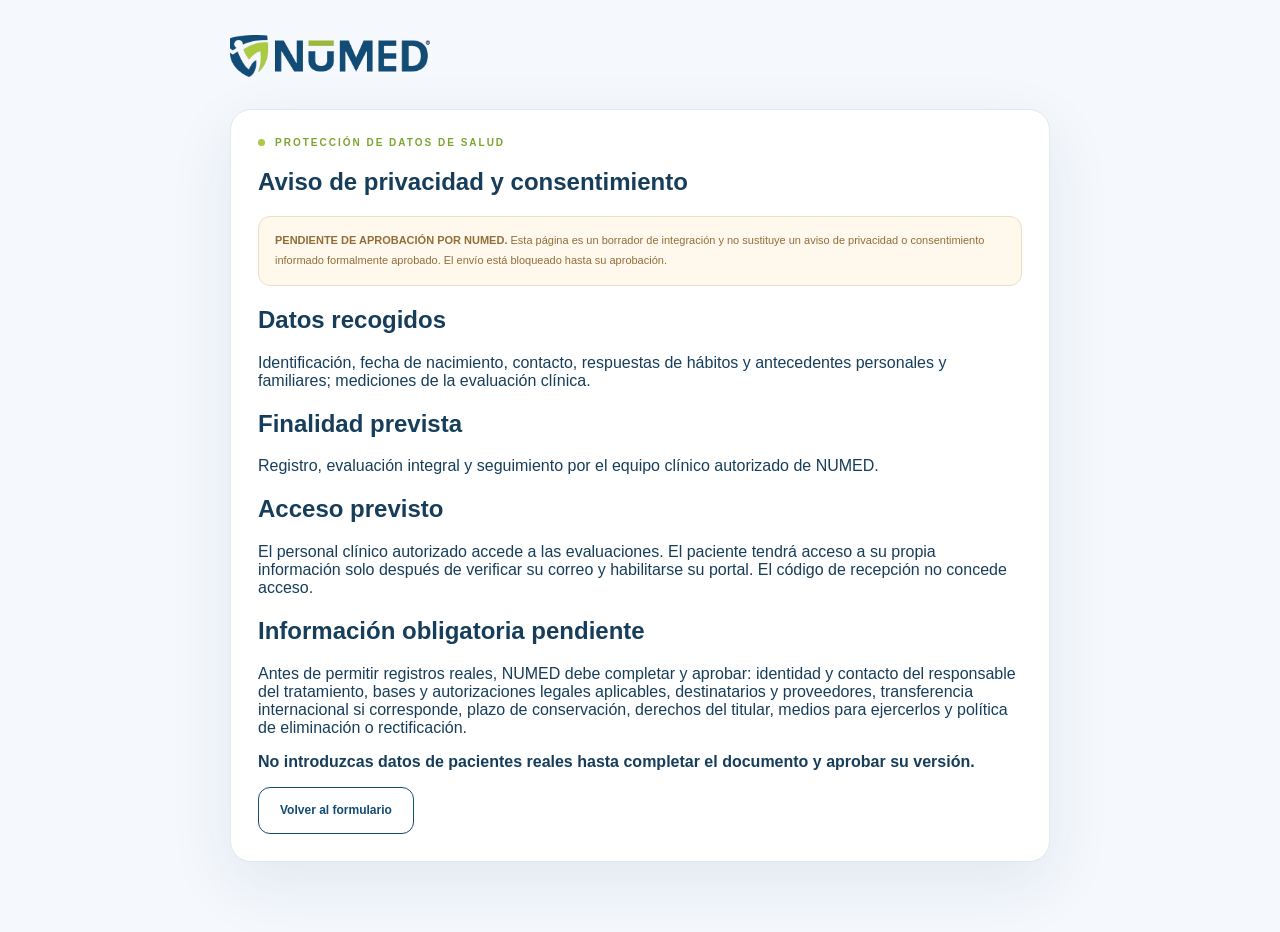
<file: privacidad.html>
<!doctype html><html lang="es"><head><meta charset="utf-8"><meta name="viewport" content="width=device-width,initial-scale=1"><title>NUMED · Privacidad y consentimiento</title><link href="styles.css" rel="stylesheet"></head><body style="background:#f5f8fc"><main class="shell" style="max-width:820px;padding:35px 0 70px"><img src="assets/logo-numed.png" style="width:200px" alt="NUMED"><article class="card" style="margin-top:28px"><div class="eyebrow">Protección de datos de salud</div><h1>Aviso de privacidad y consentimiento</h1><div class="notice warn"><b>PENDIENTE DE APROBACIÓN POR NUMED.</b> Esta página es un borrador de integración y no sustituye un aviso de privacidad o consentimiento informado formalmente aprobado. El envío está bloqueado hasta su aprobación.</div><h2>Datos recogidos</h2><p>Identificación, fecha de nacimiento, contacto, respuestas de hábitos y antecedentes personales y familiares; mediciones de la evaluación clínica.</p><h2>Finalidad prevista</h2><p>Registro, evaluación integral y seguimiento por el equipo clínico autorizado de NUMED.</p><h2>Acceso previsto</h2><p>El personal clínico autorizado accede a las evaluaciones. El paciente tendrá acceso a su propia información solo después de verificar su correo y habilitarse su portal. El código de recepción no concede acceso.</p><h2>Información obligatoria pendiente</h2><p>Antes de permitir registros reales, NUMED debe completar y aprobar: identidad y contacto del responsable del tratamiento, bases y autorizaciones legales aplicables, destinatarios y proveedores, transferencia internacional si corresponde, plazo de conservación, derechos del titular, medios para ejercerlos y política de eliminación o rectificación.</p><p><strong>No introduzcas datos de pacientes reales hasta completar el documento y aprobar su versión.</strong></p><a href="index.html#/registro" class="btn alt">Volver al formulario</a></article></main></body></html>
</file>
<file: styles.css>
:root{--blue:#114C76;--deep:#0A3555;--lime:#AACA41;--leaf:#7CA52F;--ink:#163E5B;--secondary:#668096;--line:#DCE7EF;--paper:#fff;--ice:#F5F8FC;--soft:#EDF5F9;--shadow:0 20px 55px rgba(17,76,118,.075);font-family:Montserrat,Arial,sans-serif;color:var(--ink);background:#fff}*{box-sizing:border-box}html{scroll-behavior:smooth}body{margin:0}a{text-decoration:none;color:inherit}button,input,select,textarea{font:inherit}button{cursor:pointer}button:disabled{opacity:.48;cursor:not-allowed}img{max-width:100%}.shell{width:min(1200px,calc(100% - 50px));margin:auto}.skip{position:absolute;left:-5000px}.skip:focus{left:12px;top:12px;z-index:999;background:white;padding:12px}.site-header{height:88px;background:#fff;border-bottom:1px solid #ECF0F4;position:sticky;top:0;z-index:100}.nav-shell{height:100%;display:flex;align-items:center;justify-content:space-between;gap:26px}.logo-link{display:flex;align-items:center;gap:17px;min-width:0}.logo-link img{width:182px;max-height:64px;object-fit:contain}.logo-caption{font-size:10px;letter-spacing:1.5px;font-weight:900;color:var(--blue);border-left:1px solid #D7E3EC;padding-left:17px;white-space:nowrap}.main-nav{display:flex;gap:28px;align-items:center}.main-nav a{font-weight:700;color:#688196;font-size:12px;white-space:nowrap}.main-nav a.active,.main-nav a:hover{color:var(--blue)}.nav-staff{padding:11px 16px;border:1px solid var(--blue);color:var(--blue);font-weight:800;font-size:11px;border-radius:12px;white-space:nowrap}.nav-staff:hover{background:var(--blue);color:white}.mode-banner{text-align:center;padding:9px 16px;font-size:11px;font-weight:700;background:#FFF5E5;color:#946733;line-height:1.6}.mode-banner.online{background:#EEF7F1;color:#367157}.btn{display:inline-flex;align-items:center;justify-content:center;gap:9px;padding:13px 21px;min-height:47px;background:var(--blue);color:#fff;border:1px solid var(--blue);border-radius:12px;font-size:12px;font-weight:800;line-height:1.35;transition:transform .18s,box-shadow .18s}.btn:hover{transform:translateY(-2px);box-shadow:0 10px 22px rgba(17,76,118,.15)}.btn.alt{background:#fff;color:var(--blue)}.btn.lime{background:var(--lime);color:#254A20;border-color:var(--lime)}.btn.light{background:#EAF3F7;color:var(--blue);border-color:#D9E7EE}.btn.tiny{padding:8px 12px;min-height:35px;font-size:10px}.btn:focus-visible,a:focus-visible,input:focus-visible,button:focus-visible{outline:3px solid var(--lime);outline-offset:2px}.eyebrow{text-transform:uppercase;letter-spacing:2px;font-size:10px;font-weight:900;color:var(--leaf);display:flex;align-items:center;gap:10px}.eyebrow:before{content:'';height:7px;width:7px;background:var(--lime);border-radius:50%}.hero{display:grid;grid-template-columns:1.05fr .95fr;gap:62px;align-items:center;min-height:620px;padding:78px 0 87px}.hero h1{font-weight:900;font-size:clamp(34px,4.1vw,60px);line-height:1.12;letter-spacing:-2.7px;margin:20px 0;color:var(--deep)}.hero h1 em{font-style:normal;color:var(--leaf)}.hero p{font-size:14px;line-height:1.85;color:var(--secondary);max-width:550px}.button-group{display:flex;gap:13px;flex-wrap:wrap;margin-top:29px}.hint{font-size:11px;line-height:1.85;color:#7E95A7}.hero-side{position:relative;min-height:430px;border-radius:35px;border:1px solid #DBE9F0;background:linear-gradient(145deg,#F8FBFD,#ECF6FA 60%,#E5F0F6);display:grid;place-items:center;overflow:hidden}.hero-side:before{content:'';position:absolute;width:350px;height:350px;border:1px dashed #B1CAD9;border-radius:50%;animation:spin 50s linear infinite}.hero-orbit{display:grid;place-items:center;width:232px;height:232px;border-radius:69px;transform:rotate(-6deg);background:#fff;box-shadow:0 30px 80px #114C7621}.hero-orbit img{width:145px;height:160px;object-fit:contain}.float-note{position:absolute;background:#fff;border:1px solid #E0EAF0;box-shadow:0 14px 36px #114C7615;border-radius:16px;padding:17px;font-size:11px;font-weight:700;line-height:1.6;color:var(--secondary)}.float-note b{display:block;color:var(--blue);font-size:16px;margin-top:3px}.float-note.left{left:13px;top:78px}.float-note.right{right:17px;bottom:74px}.section{padding:63px 0 85px}.section.ice{background:var(--ice)}.section h1,.section h2{margin:7px 0 15px;color:var(--deep);line-height:1.2;letter-spacing:-1px}.section h1{font-size:clamp(27px,3.3vw,41px)}.section h2{font-size:clamp(24px,2.8vw,35px)}.intro{font-size:13px;color:var(--secondary);line-height:1.85;max-width:730px}.section-top{margin-bottom:29px}.cards{display:grid;grid-template-columns:repeat(4,1fr);gap:13px;margin-top:30px}.card{background:#fff;border:1px solid #E0E9EF;border-radius:21px;box-shadow:var(--shadow);padding:27px}.mini-card{min-height:180px}.mini-card .number{font-size:11px;font-weight:900;color:var(--leaf);letter-spacing:1px}.mini-card h3{font-size:15px;color:var(--blue);margin:17px 0 9px}.mini-card p{font-size:11px;color:var(--secondary);line-height:1.85;margin:0}.two-col{display:grid;grid-template-columns:minmax(0,1.4fr) minmax(260px,.77fr);gap:23px;align-items:start}.stack{display:grid;gap:18px}.form-grid{display:grid;grid-template-columns:repeat(2,minmax(0,1fr));gap:17px}.field{display:grid;gap:8px}.field.full{grid-column:1/-1}.field label{font-size:11px;font-weight:800;color:#466B84}.field input,.field select,.field textarea,.search{padding:12px 14px;min-height:47px;background:#FBFDFE;border-radius:11px;border:1px solid #D5E4EC;color:var(--deep);width:100%;outline:none;font-size:12px}.field textarea{min-height:80px}.field input:focus,.field select:focus,.field textarea:focus{border-color:#95BBCD;box-shadow:0 0 0 4px #114C760F}.field small{font-size:10px;color:#72899C;line-height:1.65}.agree{display:flex;gap:12px;align-items:flex-start;font-size:11px;line-height:1.8;color:#698298}.agree input{margin-top:4px;accent-color:var(--blue)}.box-soft{background:#F0F7FA;border:1px solid #DCEAF2;border-radius:19px;padding:25px}.box-soft p,.box-soft li{font-size:11px;line-height:1.95;color:#668297}.box-soft h3{font-size:18px;color:var(--blue)}.notice{border:1px solid #DDE9F1;background:#F0F7FB;color:#5C7B91;font-size:11px;line-height:1.8;border-radius:12px;padding:14px 16px}.notice.warn{border-color:#F0DEC4;background:#FFF8EC;color:#916E39}.flow{display:flex;gap:8px;margin-bottom:24px;flex-wrap:wrap}.flow span{padding:8px 11px;border:1px solid #DCE7EE;border-radius:20px;font-size:10px;font-weight:800;color:#7B94A3;background:#fff}.flow .active{background:var(--blue);border-color:var(--blue);color:white}.flow .done{background:#EFF7DE;border-color:#DDEBC9;color:#658D2D}.actions{display:flex;gap:11px;flex-wrap:wrap;align-items:center;margin-top:22px}.quiz-shell{max-width:855px;margin:auto}.progress-bar{height:8px;background:#E9F0F4;border-radius:10px;overflow:hidden;margin:14px 0 11px}.progress-bar div{height:100%;background:linear-gradient(90deg,var(--blue),var(--lime));transition:width .2s}.q-index{font-size:11px;font-weight:800;color:#7E9AAC;letter-spacing:1.2px;text-transform:uppercase}.q-title{font-size:clamp(19px,2.5vw,26px);font-weight:800;color:var(--blue);line-height:1.45;margin:14px 0 23px}.answers{display:grid;grid-template-columns:repeat(2,minmax(0,1fr));gap:12px}.answer{display:flex;gap:13px;align-items:center;padding:16px;border:1px solid #D8E6EF;background:#fff;border-radius:13px;min-height:68px;font-size:12px;color:#55758C;line-height:1.55;cursor:pointer}.answer:hover{border-color:#9DBDD1}.answer:has(input:checked){border-color:var(--lime);background:#F4F9EA;color:var(--blue);font-weight:700}.answer input{accent-color:var(--blue);flex-shrink:0;width:17px;height:17px}.other-box{margin-top:20px}.other-box.hidden{display:none}.question-note{color:#7790A2;font-size:11px;line-height:1.7;margin:0 0 19px}.counter{font-size:12px;font-weight:800;color:#7292A6}.status{display:inline-block;font-size:10px;font-weight:800;padding:7px 11px;border-radius:100px;background:#EAF3F8;color:#4D7898;white-space:nowrap}.status.good{color:#587B27;background:#EEF6DD}.status.wait{background:#FFF4E4;color:#A17232}.stats{display:grid;grid-template-columns:repeat(4,minmax(0,1fr));gap:13px;margin:22px 0}.stat{border:1px solid #E1E9EF;border-radius:17px;background:#fff;padding:21px}.stat strong{display:block;font-size:27px;color:var(--blue);letter-spacing:-.8px}.stat span{font-size:10px;color:#7992A2;font-weight:700}.toolbar{display:flex;justify-content:space-between;align-items:center;gap:15px;flex-wrap:wrap;margin:22px 0}.table-wrap{overflow:auto;border-radius:16px;border:1px solid #DFE9F0;background:white}table{border-collapse:collapse;width:100%;min-width:680px;text-align:left}th{background:#F3F8FA;color:#6F8FA3;font-size:10px;text-transform:uppercase;letter-spacing:.7px;padding:15px}td{padding:15px;color:#55748C;font-size:11px;border-top:1px solid #E8EFF4}td b{color:var(--blue);font-size:12px}.empty{padding:45px 15px;text-align:center;color:#829BAC;font-size:12px;line-height:1.75}.patient-heading{display:flex;justify-content:space-between;gap:20px;flex-wrap:wrap;align-items:center}.metric-row{display:grid;grid-template-columns:repeat(4,minmax(0,1fr));gap:14px}.metric-tile{background:#F6FAFC;border:1px solid #DBE8EF;padding:19px;border-radius:16px}.metric-tile b{display:block;color:var(--blue);font-size:22px}.metric-tile span{font-size:10px;color:#7591A3}.qr-frame{width:min(290px,100%);min-height:290px;display:grid;place-items:center;background:white;border:12px solid white;box-shadow:0 10px 35px rgba(17,76,118,.1);margin:auto;border-radius:18px}.qr-frame img{width:250px;height:250px}.qr-caption{text-align:center;margin:20px 0;color:#708A9D;font-size:11px;line-height:1.8}.photo-stage{max-width:790px;margin:auto;min-height:360px;display:grid;place-items:center;background:#E9F2F7;border-radius:18px;overflow:hidden}.photo-stage video,.photo-stage img{max-width:100%;width:100%;max-height:580px;object-fit:cover}.success{text-align:center;max-width:700px;margin:auto}.success-icon{margin:auto;display:grid;place-items:center;background:#ECF7E2;width:76px;height:76px;border-radius:50%;color:#67992F;font-size:32px;font-weight:900}.code{font-size:clamp(27px,3vw,37px);letter-spacing:2px;color:var(--blue);font-weight:900;display:inline-block;background:#EDF5F9;padding:18px 24px;border-radius:16px;margin:20px}.site-footer{border-top:1px solid #E6EDF3;padding:25px 0}.footer-inner{display:flex;align-items:center;justify-content:space-between;gap:28px;font-size:10px;color:#8399A9}.footer-inner img{width:102px}.toast{opacity:0;visibility:hidden;pointer-events:none;z-index:500;position:fixed;left:50%;bottom:25px;transform:translate(-50%,160px);background:var(--deep);color:white;border-radius:12px;box-shadow:0 12px 32px #0A355548;padding:15px 22px;font-size:12px;font-weight:700;max-width:calc(100vw - 30px);transition:transform .2s}.toast.show{opacity:1;visibility:visible;transform:translate(-50%,0)}.hidden{display:none!important}body:has(.medical-screen) .site-footer{background:#F8FBFC}.banner-tip{border-left:4px solid var(--lime);padding:14px 18px;background:#F6FAF0;border-radius:0 12px 12px 0;font-size:11px;color:#648039;line-height:1.8}label[for]{cursor:pointer}@keyframes spin{to{transform:rotate(360deg)}}@media(max-width:980px){.main-nav{gap:13px}.logo-link img{width:145px}.logo-caption{display:none}.hero{gap:28px}.cards{grid-template-columns:repeat(2,1fr)}.float-note.left{left:8px}.float-note.right{right:8px}}@media(max-width:720px){.shell{width:calc(100% - 32px)}.site-header{height:auto;min-height:76px}.nav-shell{flex-wrap:wrap;padding:11px 0;gap:10px}.logo-link img{width:143px}.main-nav{order:3;width:100%;overflow-x:auto;justify-content:space-between;padding:5px 0 8px;gap:16px}.main-nav a{font-size:10px}.nav-staff{font-size:10px;padding:8px 11px}.hero{grid-template-columns:1fr;min-height:unset;padding:45px 0}.hero h1{font-size:clamp(36px,9vw,48px);letter-spacing:-1.8px}.hero-side{min-height:310px}.hero-side:before{width:240px;height:240px}.hero-orbit{width:170px;height:170px;border-radius:50px}.hero-orbit img{width:120px;height:140px}.float-note{font-size:9px;padding:11px}.float-note b{font-size:12px}.section{padding:43px 0 65px}.cards,.two-col,.answers,.form-grid,.metric-row{grid-template-columns:1fr}.field.full{grid-column:auto}.card{padding:21px}.stats{grid-template-columns:1fr 1fr}.footer-inner{flex-wrap:wrap}.answer{min-height:63px}.q-title{font-size:20px}.site-footer{padding-bottom:24px}}@media print{.site-header,.mode-banner,.site-footer,.actions,.btn,.toolbar,#toast{display:none!important}.section{padding:5px 0}.card,.box-soft{box-shadow:none;break-inside:avoid}body{background:white}.shell{width:100%}.print-only{display:block!important}}.print-only{display:none}

/* V7 · acceso QR primero · solo conexión real */
.mode-banner:empty,.mode-banner[hidden]{display:none!important}.mode-banner.error{display:block!important;background:#fff2ec;color:#9b3b27}
.captcha-area{margin:22px 0 8px;padding:14px 16px;background:#f5f9fc;border:1px solid #dce7ef;border-radius:13px}
.captcha-area .hint{margin:0 0 12px}.captcha-area #captcha-message{margin:8px 0 0;color:#9b3b27}
@media print{.main-nav,.nav-staff,.site-footer,.captcha-area{display:none!important}}

/* Renovación visual del evento: sin alterar la lógica V7. */
:root{--shadow:0 22px 65px rgba(17,76,118,.09)}
.site-header{backdrop-filter:blur(18px);background:rgba(255,255,255,.94)}
.hero{position:relative}
.hero:before{content:"";position:absolute;z-index:-1;left:-10vw;top:8%;width:40vw;height:40vw;max-height:620px;max-width:620px;border-radius:50%;background:radial-gradient(circle,rgba(170,202,65,.115),transparent 68%);pointer-events:none}
.hero h1{font-size:clamp(40px,5vw,70px);letter-spacing:-.055em}
.hero-side{background:radial-gradient(circle at 38% 30%,#fff 0%,#edf8fa 52%,#e3f0f6 100%);box-shadow:0 30px 80px rgba(10,53,85,.07)}
.hero-orbit{animation:numed-float 6s ease-in-out infinite;transform:rotate(-5deg)}
.float-note{animation:numed-appear .7s ease-out both}
.float-note.right{animation-delay:.18s}
.mini-card{transition:transform .25s ease,box-shadow .25s ease,border-color .25s ease}
.mini-card:hover{transform:translateY(-5px);box-shadow:0 24px 58px rgba(17,76,118,.12);border-color:#c5dbe6}
@keyframes numed-float{0%,100%{transform:translateY(0) rotate(-5deg)}50%{transform:translateY(-10px) rotate(-3deg)}}
@keyframes numed-appear{from{opacity:0;transform:translateY(14px)}to{opacity:1;transform:translateY(0)}}
@media(prefers-reduced-motion:reduce){.hero-orbit,.float-note{animation:none!important}.mini-card{transition:none!important}}
</file>
